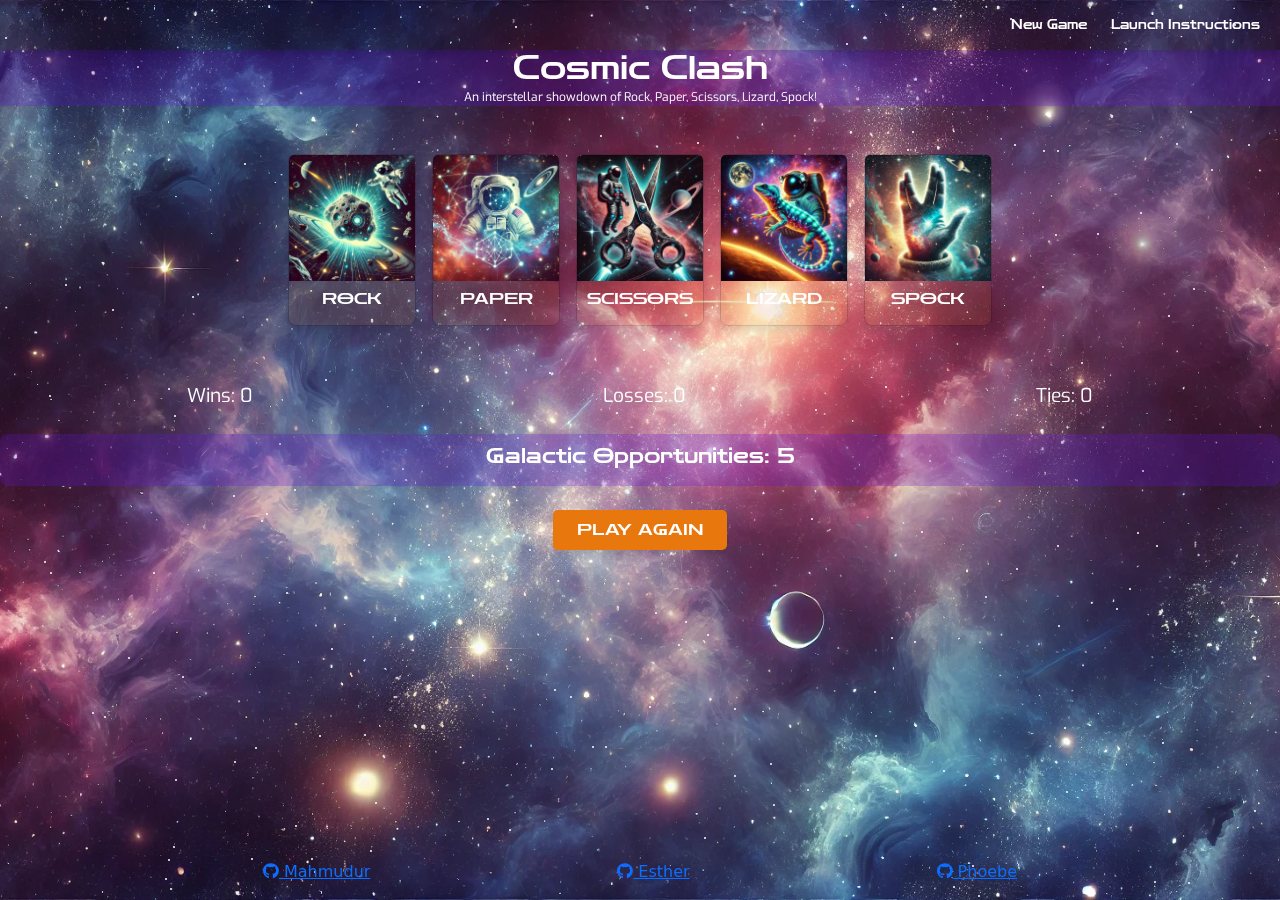
<file: index.html>
<!DOCTYPE html>
<html lang="en">
  <head>
    <meta charset="UTF-8" />
    <meta name="viewport" content="width=device-width, initial-scale=1.0" />
    <title>Cosmic Clash</title>
    <!-- Favicon -->
    <link rel="apple-touch-icon" sizes="180x180" href="/apple-touch-icon.png" />
    <link
      rel="icon"
      type="image/png"
      sizes="32x32"
      href="assets/favicon/favicon-32x32.png"
    />
    <link
      rel="icon"
      type="image/png"
      sizes="16x16"
      href="assets/favicon/favicon-16x16.png"
    />
    <link rel="manifest" href="/site.webmanifest" />
    <!-- Bootstrap CSS -->
    <link
      href="https://cdn.jsdelivr.net/npm/bootstrap@5.3.3/dist/css/bootstrap.min.css"
      rel="stylesheet"
      integrity="sha384-QWTKZyjpPEjISv5WaRU9OFeRpok6YctnYmDr5pNlyT2bRjXh0JMhjY6hW+ALEwIH"
      crossorigin="anonymous"
    />
    <!-- Google Fonts -->
    <link
      href="https://fonts.googleapis.com/css2?family=Handlee&display=swap"
      rel="stylesheet"
    />
    <!-- Font Awesome -->
    <link
      href="https://cdnjs.cloudflare.com/ajax/libs/font-awesome/6.0.0-beta3/css/all.min.css"
      rel="stylesheet"
    />
    <!-- Custom CSS -->
    <link href="assets/css/style.css" rel="stylesheet" />
  </head>

  <body class="d-flex flex-column min-vh-100">
    <!-- Nebula Background -->
    <div class="nebula-background"></div>
    <div class="star"></div>

    <!-- Navigation Bar -->
    <nav id="navbar" class="navbar navbar-expand-lg">
      <div class="container-fluid">
        <button
          class="navbar-toggler"
          type="button"
          data-bs-toggle="collapse"
          data-bs-target="#navbarNav"
          aria-controls="navbarNav"
          aria-expanded="false"
          aria-label="Toggle navigation"
        >
          <span><i class="fa-solid fa-bars"></i></span>
        </button>
        <div class="collapse navbar-collapse" id="navbarNav">
          <ul
            class="navbar-nav ms-auto d-flex flex-column flex-lg-row justify-content-center align-items-center gap-2"
          >
            <li class="nav-item">
              <a class="nav-link btn btn-navbar glow-text" href="index.html">
                New Game
              </a>
            </li>
            <li class="nav-item">
              <button
                type="button"
                class="nav-link btn btn-navbar glow-text"
                data-bs-toggle="modal"
                data-bs-target="#instructionsModal"
              >
                Launch Instructions
              </button>
            </li>
          </ul>
        </div>
      </div>
    </nav>

    <!-- Instructions Modal -->
    <div
      class="modal fade"
      id="instructionsModal"
      tabindex="-1"
      aria-labelledby="instructionsModalLabel"
      aria-hidden="true"
    >
      <div class="modal-dialog">
        <div class="modal-content">
          <div class="modal-header">
            <h1 class="modal-title fs-5" id="instructionsModalLabel">
              How to play Cosmic Clash
            </h1>
            <button
              type="button"
              class="btn-close"
              data-bs-dismiss="modal"
              aria-label="Close"
            ></button>
          </div>
          <div class="modal-body">
            <p>
              <strong>Players:</strong> The game is played between you and the
              PC.
            </p>
            <p>
              <strong>Choices:</strong> The player selects one of five shapes by
              clicking on the icons: Rock, Paper, Scissors, Lizard, or Spock.
            </p>
            <p>
              <strong>Winning:</strong> The winner is determined based on the
              interactions listed below:
            </p>
            <ul>
              <li>Rock crushes Scissors and Lizard.</li>
              <li>Paper covers Rock and disproves Spock.</li>
              <li>Scissors cuts Paper and decapitates Lizard.</li>
              <li>Lizard eats Paper and poisons Spock.</li>
              <li>Spock smashes Scissors and vaporizes Rock.</li>
            </ul>
            <p>
              <strong>Tie:</strong> If both players choose the same move, the
              game is a tie, and the score does not change.
            </p>
          </div>
          <div class="modal-footer">
            <button
              type="button"
              class="btn btn-secondary"
              data-bs-dismiss="modal"
            >
              Close
            </button>
          </div>
        </div>
      </div>
    </div>

    <!-- Header -->
    <header class="cosmic-header text-center">
      <h1>Cosmic Clash</h1>
      <p>An interstellar showdown of Rock, Paper, Scissors, Lizard, Spock!</p>
    </header>

    <!-- Main Game Area -->
    <main>
      <!-- Result Display -->
      <section
        id="game-result"
        class="container-fluid text-center mt-3"
      ></section>

      <!-- Game Cards -->
      <section class="game-cards container-fluid my-5">
        <div
          class="d-flex flex-row flex-wrap justify-content-center align-items-stretch gap-3"
        >
          <div class="card text-center game-card-hover" style="width: 8rem">
            <img
              src="assets/images/rock.webp"
              class="card-img-top"
              alt="Rock"
            />
            <div class="card-body">
              <h5 class="card-title">ROCK</h5>
            </div>
          </div>
          <div class="card text-center game-card-hover" style="width: 8rem">
            <img
              src="assets/images/paper.webp"
              class="card-img-top"
              alt="Paper"
            />
            <div class="card-body">
              <h5 class="card-title">PAPER</h5>
            </div>
          </div>
          <div class="card text-center game-card-hover" style="width: 8rem">
            <img
              src="assets/images/scissors.webp"
              class="card-img-top"
              alt="Scissors"
            />
            <div class="card-body">
              <h5 class="card-title">SCISSORS</h5>
            </div>
          </div>
          <div class="card text-center game-card-hover" style="width: 8rem">
            <img
              src="assets/images/lizard.webp"
              class="card-img-top"
              alt="Lizard"
            />
            <div class="card-body">
              <h5 class="card-title">LIZARD</h5>
            </div>
          </div>
          <div class="card text-center game-card-hover" style="width: 8rem">
            <img
              src="assets/images/spock.webp"
              class="card-img-top"
              alt="Spock"
            />
            <div class="card-body">
              <h5 class="card-title">SPOCK</h5>
            </div>
          </div>
        </div>
      </section>

      <!-- Scoreboard -->
      <section
        class="scoreboard container-fluid mt-3 d-flex justify-content-around flex-wrap text-center"
      >
        <p>Wins: <span id="wins">0</span></p>
        <p>Losses: <span id="losses">0</span></p>
        <p>Ties: <span id="ties">0</span></p>
      </section>

      <!-- Tries Counter -->
      <section class="tries-counter container-fluid mt-3 text-center">
        <h5 class="pulse">
          Galactic Opportunities: <span id="tries-left">5</span>
        </h5>
      </section>

      <!-- Play Again Button -->
      <div class="text-center mt-4">
        <button id="play-again-btn" class="btn btn-success">Play Again</button>
      </div>

      <!-- End Game Modal -->
      <div
        class="modal fade"
        id="endGameModal"
        tabindex="-1"
        aria-labelledby="endGameModalLabel"
        aria-hidden="true"
      >
        <div class="modal-dialog modal-dialog-centered modal-sm">
          <div class="modal-content text-center">
            <div class="modal-header">
              <h5 class="modal-title" id="endGameModalLabel">Game Over!</h5>
              <button
                type="button"
                class="btn-close"
                data-bs-dismiss="modal"
                aria-label="Close"
              ></button>
            </div>
            <div class="modal-body">
              <p id="end-game-message" class="end-game-message">
                Thank you for playing Cosmic Clash!
              </p>
            </div>
            <div class="modal-footer">
              <button
                id="play-again-modal-btn"
                type="button"
                class="btn btn-success"
                data-bs-dismiss="modal"
              >
                Play Again
              </button>
            </div>
          </div>
        </div>
      </div>
    </main>

    <!-- Footer -->
    <footer id="contact" class="py-3 mt-auto">
      <div class="footer-icons d-flex justify-content-evenly">
        <a
          href="https://github.com/mahmudurmahid"
          target="_blank"
          aria-label="Phoebe's GitHub"
        >
          <i class="fa-brands fa-github"></i> Mahmudur
        </a>
        <a
          href="https://github.com/EssBuilds"
          target="_blank"
          aria-label="Phoebe's GitHub"
        >
          <i class="fa-brands fa-github"></i> Esther
        </a>
        <a
          href="https://github.com/phoebeW17"
          target="_blank"
          aria-label="Phoebe's GitHub"
        >
          <i class="fa-brands fa-github"></i> Phoebe
        </a>
      </div>
    </footer>

    <!-- JavaScript -->
    <script src="https://cdn.jsdelivr.net/npm/bootstrap@5.3.3/dist/js/bootstrap.bundle.min.js"></script>
    <script src="assets/js/script.js"></script>
  </body>
</html>
</file>
<file: assets/css/style.css>
/* Google Fonts */
@import url("https://fonts.googleapis.com/css2?family=Audiowide&family=Exo:ital,wght@0,100..900;1,100..900&family=Orbitron:wght@400..900&family=Russo+One&family=Share+Tech+Mono&family=Zen+Dots&display=swap");

/* Global Styles */
h1,
h2,
h3,
h4,
h5,
h6 {
  font-family: "Zen Dots", sans-serif;
  color: white;
}

p {
  font-family: "Exo", sans-serif;
  color: white;
}

/* Background Image & Shooting Star Effect */
.nebula-background,
.star {
  pointer-events: none;
} /* BUG FIX: Enables all elements to be seen */

.nebula-background {
  position: fixed;
  top: 0;
  left: 0;
  width: 100%;
  height: 100%;
  background-image: url("../images/background.webp");
  background-size: cover;
  background-position: center;
  background-repeat: no-repeat;
  z-index: -2;
}

.star {
  position: fixed;
  width: 100%;
  height: 100%;
  overflow: hidden;
  z-index: -1;
}

.shooting-star {
  position: absolute;
  background-color: #fff;
  border-radius: 50%;
  width: 2px;
  height: 2px;
  animation: moveStars 10s linear infinite;
}

@keyframes moveStars {
  0% {
    transform: translate(0, 0);
    opacity: 1;
  }

  100% {
    transform: translate(20vw, 100vh);
    opacity: 0;
  }
}

/*Nav Bar Styling */
nav {
  padding: 0.5rem;
  border-radius: 8px;
  box-shadow: 0 4px 6px rgba(0, 0, 0, 0.1);
}

.btn-navbar {
  font-family: "Zen Dots", sans-serif;
  color: white;
  border: none;
  font-size: 0.75rem;
  border-radius: 5px;
  transition: background-color 0.3s, transform 0.2s;
}

.btn-navbar:hover {
  color: white
  transform: scale(1.05);
}

/* Instructions Modal*/
.modal-content {
  color: white;
  /* Text color */
  background-color: rgba(79, 14, 232, 0.1);
  padding: 0.5rem;
  border-radius: 8px;
  /* Smooth rounded edges */
}

.modal-body {
  background-color: #2a3154;
}

.modal-body li {
  font-family: "Exo", sans-serif;
  color: white;
}

/* Instructions Modal Close Button */
.modal-footer .btn-secondary {
  font-family: "Zen Dots", sans-serif;
  background-color: #e8770e;
  color: white;
  border: none;
  transition: background-color 0.3s, transform 0.2s;
  box-shadow: 0 4px 6px rgba(0, 0, 0, 0.1);
}

.modal-footer .btn-secondary:hover {
  background-color: #c5660c;
  transform: scale(1.05);
  box-shadow: 0 6px 8px rgba(0, 0, 0, 0.2);
}

.modal-footer .btn-secondary:active {
  transform: scale(0.95);
  box-shadow: 0 2px 4px rgba(0, 0, 0, 0.1);
}

/* Header Styes */
.cosmic-header {
  display: flex;
  flex-direction: column;
  justify-content: center;
  align-items: center;
  text-align: center;
  background: rgba(101, 19, 215, 0.25);
  margin: 0;
}

.cosmic-header h1 {
  font-size: 2rem;
  margin: 0;
}

.cosmic-header p {
  font-size: 0.75rem;
  margin: 0;
}

/* Results Message Styling */
#game-result {
  margin-bottom: 0;
}

#game-result h2 {
  font-size: 1rem;
  font-weight: bold;
  color: white;
  text-align: center;
}


/* Game Card Components */
.game-cards {
  display: flex;
  flex-wrap: wrap;
  justify-content: center;
  align-items: center;
  margin: 0;
}

/* Container for all cards */
.game-cards {
  display: flex;
  justify-content: center;
  gap: 1rem;
  flex-wrap: wrap;
}

/* Styling for individual cards */
.game-cards {
  display: flex;
  justify-content: center;
  align-items: center;
  flex-wrap: wrap;
  padding: 0;
  margin: 0;
}

.game-cards .card {
  width: 10rem; /* Fixed width */
  text-align: center;
  box-shadow: 0 4px 8px rgba(0, 0, 0, 0.1);
  border-radius: 8px; /* Smooth corners */
  background: transparent; /* Fully transparent card background */
}

.game-cards .card-body {
  color: white;
  /* Text color */
  background-color: rgba(232, 119, 14, 0.1);
  padding: 0.5rem;
  border-radius: 8px;
  /* Smooth rounded edges */
}

.game-cards .card-title {
  font-size: 1rem;
}

/* Make images act as buttons */
.game-cards .game-card-hover {
  cursor: pointer;
  transition: transform 0.3s ease;
}

.game-cards .game-card-hover:hover {
  transform: scale(1.05);
}

.tries-counter {
  font-family: "Zen Dots", sans-serif;
  color: white;
  background: rgba(101, 19, 215, 0.25);
  padding: 10px;
  border-radius: 8px;
}

.end-game-message {
  background: rgba(101, 19, 215, 0.25);
  padding: 20px;
  border-radius: 8px;
  color: white;
}

#restart-game {
  font-family: "Zen Dots", sans-serif;
  background-color: #6513d7;
  border: none;
}

#restart-game:hover {
  background-color: #4e0fa6;
}

.tries-counter {
  font-family: "Zen Dots", sans-serif;
  color: white;
  background: rgba(101, 19, 215, 0.25);
  padding: 10px;
  border-radius: 8px;
}

.end-game-message {
  background: none;
  padding: 20px;
  border-radius: 8px;
  color: white;
}

@keyframes pulse {
  0% {
    transform: scale(1);
  }

  50% {
    transform: scale(1.1);
  }

  100% {
    transform: scale(1);
  }
}

.pulse {
  animation: pulse 2s infinite;

}

/* Scoreboard Styling */
.scoreboard {
  display: flex;
  justify-content: space-between;
  align-items: center;
  margin: 0;
}

.scoreboard p {
  font-family: "Exo", sans-serif;
  font-size: 1.2rem;
  margin: 0; /* Remove default margin */
  padding: 0.5rem;
  color: white; /* Text color */
}

/* End Game Modal Styling */
.end-game-message {
  font-family: "Zen Dots", sans-serif;
  font-size: 1.5rem;
  color: white;
}

#play-again-modal-btn {
  font-family: "Zen Dots", sans-serif;
  background-color: #e8770e;
  color: white;
  border: none;
  padding: 0.5rem 1.5rem;
  font-size: 1rem;
  text-transform: uppercase;
  border-radius: 5px;
  transition: background-color 0.3s, transform 0.2s;
  box-shadow: 0 4px 6px rgba(0, 0, 0, 0.1);
}

#play-again-modal-btn:hover {
  background-color: #c5660c;
  transform: scale(1.05);
}

#play-again-modal-btn:active {
  transform: scale(0.95);
}


/* Play Again Button Styling */
#play-again-btn {
  font-family: "Zen Dots", sans-serif;
  background-color: #e8770e;
  color: white;
  border: none;
  padding: 0.5rem 1.5rem;
  font-size: 1rem;
  text-transform: uppercase;
  border-radius: 5px;
  transition: background-color 0.3s, transform 0.2s;
  box-shadow: 0 4px 6px rgba(0, 0, 0, 0.1);
}

#play-again-btn:hover {
  background-color: #c5660c; /* Slightly darker orange for hover effect */
  transform: scale(1.05); /* Slightly enlarge the button */
  box-shadow: 0 6px 8px rgba(0, 0, 0, 0.2);
}

#play-again-btn:active {
  transform: scale(0.95); /* Shrink slightly on click */
  box-shadow: 0 2px 4px rgba(0, 0, 0, 0.1);
}

/* Footer Styling */
footer {
  text-align: center;
  padding: 1rem;
}


/* Responsiveness Styling */
// Responsivity Styling
/* Adjust header font sizes for smaller screens */
@media (max-width: 768px) {
  .cosmic-header h1 {
    font-size: 1.5rem;
  }

  .cosmic-header p {
    font-size: 0.9rem;
  }

  .tries-counter h2 {
    font-size: 1.2rem;
  }
}

/* Reduce padding and margins for smaller screens */
@media (max-width: 576px) {
  .game-cards .card {
    width: 4rem; /* Smaller card size */
  }

  .scoreboard p {
    font-size: 1rem;
  }
}
</file>
